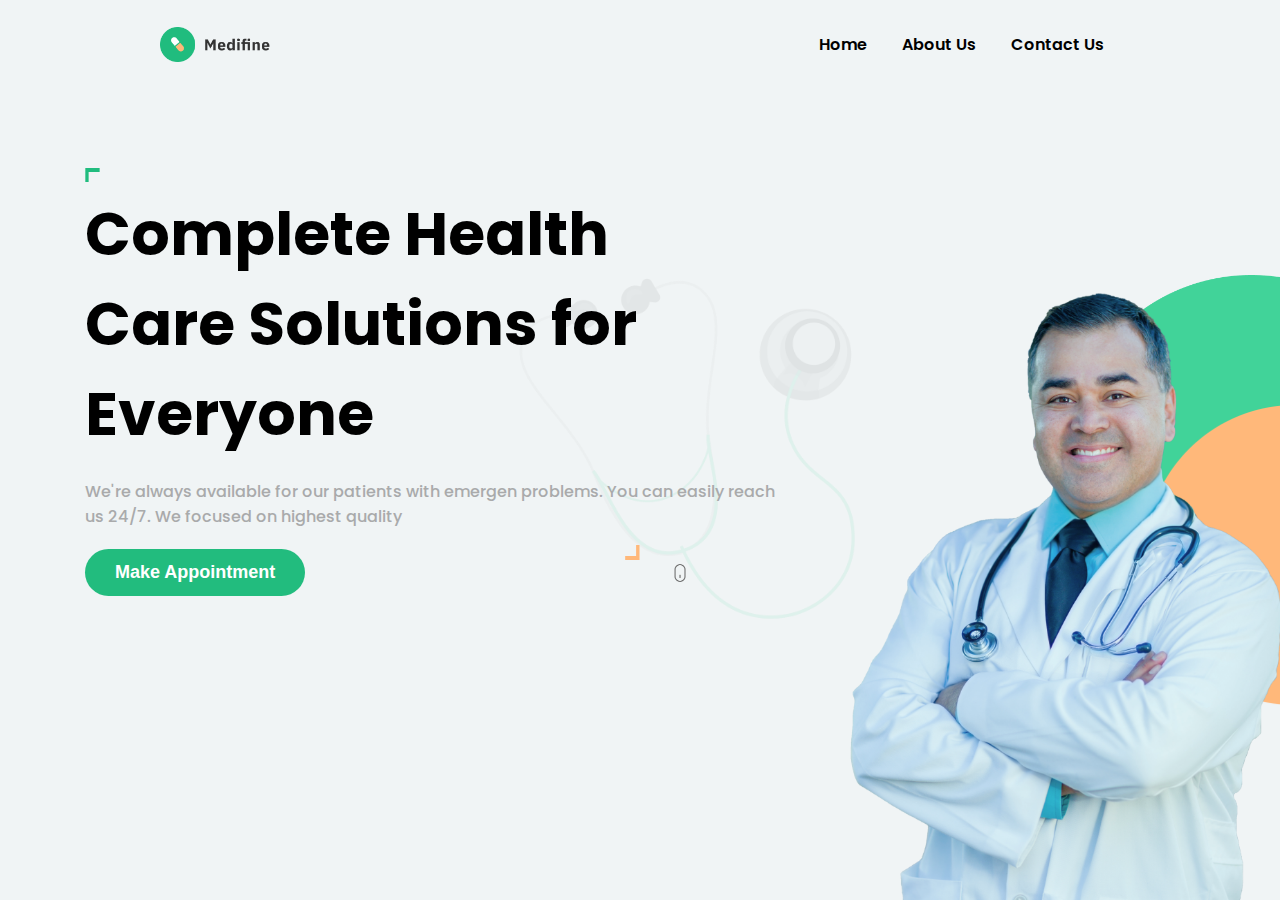
<file: index.html>
<!DOCTYPE html>
<html lang="en">
<head>
    <meta charset="UTF-8">
    <meta http-equiv="X-UA-Compatible" content="IE=edge">
    <meta name="viewport" content="width=device-width, initial-scale=1.0">
    <title>Assignment6 || Medifine</title>
    <link rel="stylesheet" href="style.css">

    <!-- google fonts -->

    <link rel="preconnect" href="https://fonts.googleapis.com">
<link rel="preconnect" href="https://fonts.gstatic.com" crossorigin>
<link href="https://fonts.googleapis.com/css2?family=Anton&family=Archivo+Black&family=Dela+Gothic+One&family=Josefin+Sans:ital,wght@0,600;0,700;1,600;1,700&family=Lato:ital,wght@0,400;0,700;1,300&family=Manrope:wght@300;400;500;600;700&family=Poppins:wght@400;800&display=swap" rel="stylesheet">

</head>
<body>
    
        <!-- Nav bar -->
<nav class="navbar">
    <img src="./images/logo.png" alt="logo">

    <ul class="nav-links">
        <li><a href="index.html">Home</a></li>
        <li><a href="aboutus.html">About Us</a></li>
        <li><a href="form.html">Contact Us</a></li>
    </ul>

</nav>

        <!-- hero Section  -->
<section class="section">

    <div class="left-section"> 
        <div class="top-angle">
            <img src="./images/topAngle.png" alt="top angle" class="angle t-angle">
        </div>

        <h1>Complete Health <br> Care Solutions for <br> Everyone</h1>

        <p>We're always available for our patients with emergen problems. You can easily reach <br> us 24/7. We focused on highest quality</p>

        <div class="hero-bottom">
            <button class="hero-btn">
                Make Appointment
            </button>

            <img src="./images/bottomAngle.png" alt="bottom angle" class="angle b-angle">

            <img src="./images/mouse.png" alt="mouse" class="mouse">
        </div>
    </div>


    <div class="right-section">
        <img src="./images/doctor.png" alt="doctor" class="doc">

        <div class="color-box">
            
            <img src="./images/greenBox.png" alt="green box">
    
            <img src="./images/yellowBox.png" alt="yellow box">
        </div>
    </div>
</section>

</body>
</html>
</file>
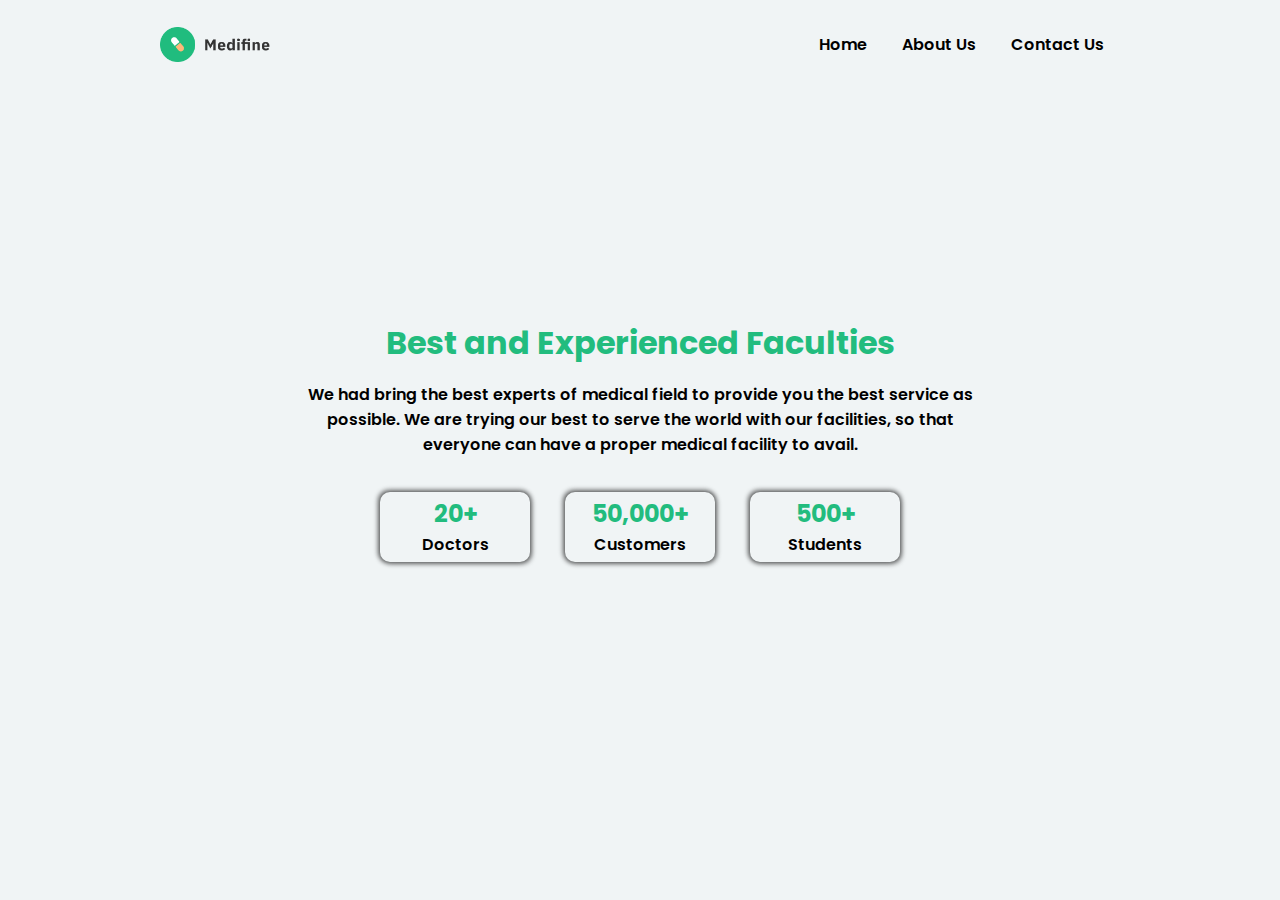
<file: aboutus.html>
<!DOCTYPE html>
<html lang="en">
<head>
    <meta charset="UTF-8">
    <meta http-equiv="X-UA-Compatible" content="IE=edge">
    <meta name="viewport" content="width=device-width, initial-scale=1.0">
    <title>About Us</title>
    <link rel="stylesheet" href="about.css">

        <!-- google fonts -->

        <link rel="preconnect" href="https://fonts.googleapis.com">
        <link rel="preconnect" href="https://fonts.gstatic.com" crossorigin>
        <link href="https://fonts.googleapis.com/css2?family=Anton&family=Archivo+Black&family=Dela+Gothic+One&family=Josefin+Sans:ital,wght@0,600;0,700;1,600;1,700&family=Lato:ital,wght@0,400;0,700;1,300&family=Manrope:wght@300;400;500;600;700&family=Poppins:wght@400;800&display=swap" rel="stylesheet">

</head>
<body>

            <!-- Nav bar -->
<nav class="navbar">
    <img src="./images/logo.png" alt="logo">

    <ul class="nav-links">
        <li><a href="index.html">Home</a></li>
        <li><a href="aboutus.html">About Us</a></li>
        <li><a href="form.html">Contact Us</a></li>
    </ul>

</nav>

    <!-- Section -->

<div class="section">
    <h1>Best and Experienced Faculties</h1>

    <p>We had bring the best experts of medical field to provide you the best service as <br> possible. We are trying our best to serve the world with our facilities, so that <br> everyone can have a proper medical facility to avail.</p>

    <div class="section-cards">
        <div class="card">
            <h2>20+</h2>
            <p>Doctors</p>
        </div>
        <div class="card">
            <h2>50,000+</h2>
            <p>Customers</p>
        </div>
        <div class="card">
            <h2>500+</h2>
            <p>Students</p>
        </div>
    </div>
</div> 


    
</body>
</html>
</file>
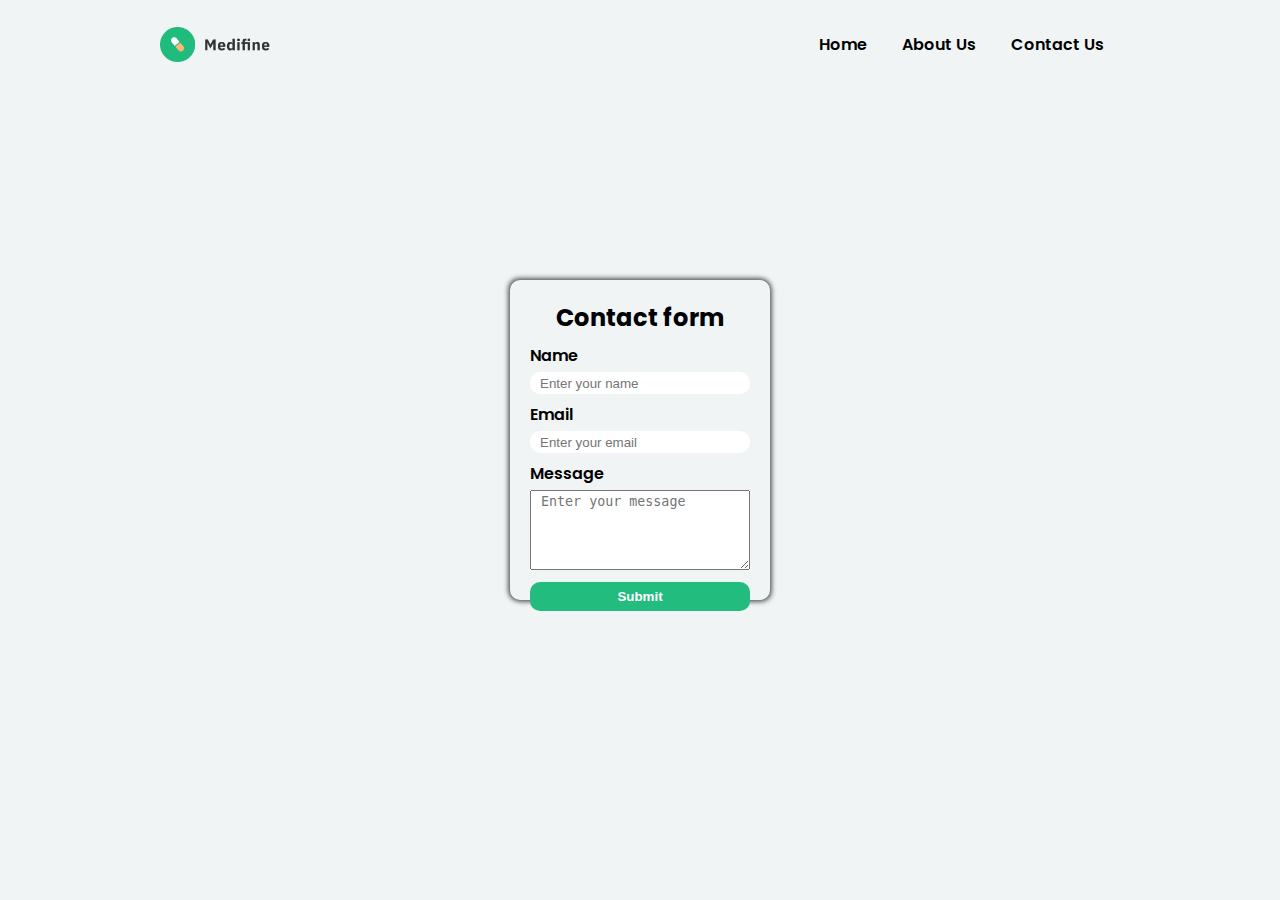
<file: form.html>
<!DOCTYPE html>
<html lang="en">
<head>
    <meta charset="UTF-8">
    <meta http-equiv="X-UA-Compatible" content="IE=edge">
    <meta name="viewport" content="width=device-width, initial-scale=1.0">
    <title>Contact Form</title>
    <link rel="stylesheet" href="formstyle.css">

        <!-- google fonts -->

        <link rel="preconnect" href="https://fonts.googleapis.com">
        <link rel="preconnect" href="https://fonts.gstatic.com" crossorigin>
        <link href="https://fonts.googleapis.com/css2?family=Anton&family=Archivo+Black&family=Dela+Gothic+One&family=Josefin+Sans:ital,wght@0,600;0,700;1,600;1,700&family=Lato:ital,wght@0,400;0,700;1,300&family=Manrope:wght@300;400;500;600;700&family=Poppins:wght@400;800&display=swap" rel="stylesheet">
</head>
<body>
    
                <!-- Nav bar -->
<nav class="navbar">
    <img src="./images/logo.png" alt="logo">

    <ul class="nav-links">
        <li><a href="index.html">Home</a></li>
        <li><a href="aboutus.html">About Us</a></li>
        <li><a href="form.html">Contact Us</a></li>
    </ul>

</nav>

        <!-- Section -->

<div class="section">
    <form action="#" method="ge
    ">
        <h2>Contact form</h2>

    <div class="name">

        <label for="">Name</label>
        <input type="text" placeholder="Enter your name ">
    </div>

    <div class="email">
        
        <label for="">Email</label>
        <input type="email" placeholder="Enter your email ">
    </div>

    <div class="msg">
        
        <label for="">Message</label>
        <textarea name="area" id="" cols="30" rows="5" placeholder="Enter your message"></textarea>
    </div>

    <button>Submit</button>
    
</form>
</div>

</body>
</html>
</file>
<file: style.css>
*{
    padding: 0;
    margin: 0;
    box-sizing: border-box;

}

:root{
    --para-color: rgb(169,170,171);
    --btn-color: rgb(34,188,126);
}

body{
    background-color: #f0f4f5;
    font-family: 'Poppins', sans-serif;
}

    /* Navbar */

.navbar{
    display: flex;
    align-items: center;
    justify-content: space-between;
    position: relative;
    top: 1.7rem;
    width: 100%;
}

.navbar img{
    width: 110px;
    position: relative;
    left: 10rem;
}

.nav-links{
    display: flex;
    gap: 2.2rem;
    list-style: none;
    position: inherit;
    right: 11rem;

}

.nav-links li a{
    text-decoration: none;
    color: black;
    cursor: pointer;
    font-weight: 600;
    transition: all 0.3s;
}

.nav-links li:hover{
    font-weight: 700;
    text-decoration: underline;
    font-size: 17px;
}

    /* section */

.section::before{
    content: "";
    background-image: url(./images/stethoscope.png);
    position: absolute;
    top: 0px;
    z-index: -1;
    background-repeat: no-repeat;
    background-size: 30%;
    background-position: 500px;
    height: 100vh;
    width: 100vw;

}

.section{
    display: flex;
    align-items: center;
    justify-content: center;
    gap: 50px;

}

    /* left section */
.left-section{
    display: flex;
    flex-direction: column;
    position: relative;
    /* top: 7rem; */
    /* left: 2rem; */
    gap: 20px; 
    

}

.left-section h1{
    font-size: 60px;
}

.left-section p{
    color: var(--para-color);
    font-weight: 500;
}

.hero-bottom{
    display: flex;
    align-items: center;
    
}

.hero-bottom .hero-btn{
    padding: 13px 30px;
    background-color: var(--btn-color);
    color: #fff;
    font-size: 18px;
    border: transparent;
    border-radius: 30px;
    font-weight: 700;
    transition: all 0.5s;
}

.hero-bottom .hero-btn:hover{
    background-color: #fff;
    color: var(--btn-color);
}

.angle{
    width: 15px;
}

.t-angle{
    position: relative;
    top: 20px;
}

.b-angle{
    position: relative;
    left: 320px;
    bottom: 20px;
}

.mouse{
    width: 20px;
    position: relative;
    left: 350px;
}





    /* right section */

.right-section{
    display: flex;
    align-items: center;
}

.right-section .doc{
    height: 640px;
    width: 460px;
    position: absolute;
    bottom: 0px;
    right: 0;
    z-index: 2;

}

.color-box{
    display: flex;
    flex-direction: column;
   
    
}

.color-box img:nth-child(1){
    height: 370px;
    width: 370px;
    position: relative;
    top: 240px;
    left: 240px;
   
}
.color-box img:nth-child(2){
    height: 300px;
    width: 300px;
    position: relative;
    left: 320px;
   
}
</file>
<file: about.css>
*{
    padding: 0;
    margin: 0;
    box-sizing: border-box;
}

:root{
    --para-color: rgb(169,170,171);
    --text-color: rgb(34,188,126);
    --bgc-color: #f0f4f5;
}

body{
    background-color: #f0f4f5;
    height: 100vh;
    width: 100vw;
    font-family: 'Poppins', sans-serif;
}

/* Navbar */

    .navbar{
        display: flex;
        align-items: center;
        justify-content: space-between;
        position: relative;
        top: 1.7rem;
        width: 100%;
    }
    
    .navbar img{
        width: 110px;
        position: relative;
        left: 10rem;
    }
    
    .nav-links{
        display: flex;
        gap: 2.2rem;
        list-style: none;
        position: inherit;
        right: 11rem;
    
    }
    
    .nav-links li a{
        text-decoration: none;
        color: black;
        cursor: pointer;
        font-weight: 600;
        transition: all 0.3s;
    }

    .nav-links li:hover{
        font-weight: 700;
        text-decoration: underline;
        font-size: 17px;
    }


    /* Section */

.section{
    height: 90vh;
    width: 100vw;
    display: flex;
    flex-direction: column;
    align-items: center;
    justify-content: center;
    gap: 15px;
}

.section h1{
    color: var(--text-color);
}

.section p{
    text-align: center;
    font-weight: 600;
}

.section-cards{
    display: flex;
    gap: 35px;
    margin-top: 20px;
}

.card{
    height: 70px;
    width: 150px;
    display: flex;
    flex-direction: column;
    align-items: center;
    justify-content: center;
    gap: 1px;
    background-color: var(--bgc-color);
    color: black;
    text-align: center;
    border-radius: 10px;
    box-shadow: 1px 1px 5px 0.6px rgba(0, 0, 0, 0.463), -1px -1px 5px 0.6px rgba(0, 0, 0, 0.463) ;
}

.card h2{
    color: var(--text-color);
}
</file>
<file: formstyle.css>
*{
    padding: 0;
    margin: 0;
    box-sizing: border-box;
}

:root{
    --para-color: rgb(169,170,171);
    --text-color: rgb(34,188,126);
    --bgc-color: #f0f4f5;
}

body{
    background-color: #f0f4f5;
    height: 100vh;
    width: 100vw;
    font-family: 'Poppins', sans-serif;
}

/* Navbar */

    .navbar{
        display: flex;
        align-items: center;
        justify-content: space-between;
        position: relative;
        top: 1.7rem;
        width: 100%;
    }
    
    .navbar img{
        width: 110px;
        position: relative;
        left: 10rem;
    }
    
    .nav-links{
        display: flex;
        gap: 2.2rem;
        list-style: none;
        position: inherit;
        right: 11rem;
    
    }
    
    .nav-links li a{
        text-decoration: none;
        color: black;
        cursor: pointer;
        font-weight: 600;
        transition: all 0.3s;
    }

    .nav-links li:hover{
        font-weight: 700;
        text-decoration: underline;
        font-size: 17px;
    }


    /* Section */

.section{

    height: 90vh;
    display: flex;
    align-items: center;
    flex-direction: column;
    justify-content: center;
}

.section form{
    height: 320px;
    width: 260px;
    padding: 20px;
    background-color: var(--bgc-color);
    display: flex;
    flex-direction: column;
    border-radius: 10px;
    gap: 8px;
    box-shadow: 1px 1px 5px 0.6px rgba(0, 0, 0, 0.463), -1px -1px 5px 0.6px rgba(0, 0, 0, 0.463) ;
}

.section form h2{
    text-align: center;
    font-weight: 700;
}

.section form div{
    display: flex;
    flex-direction: column;
    gap: 4px;
}

.section form div input{
    padding: 3.5px;
    border-radius: 10px;
    border: transparent;
    padding-left: 10px;
}

.section form div textarea{
    padding-left: 10px;
    padding-top: 3px;
}

.section form div label{
    font-weight: 600;
}

.section form button{
    margin-top: 4px;
    padding: 7px;
    background-color: var(--text-color);
    color: #fff;
    border: transparent;
    font-weight: 600;
    border-radius: 10px;
    transition: all 0.3s;
}

.section form button:hover{
    background-color: #faf6f6;
    font-size: 15px;
    color: var(--text-color);
    text-decoration: underline;
    border: 1px solid black;
}
</file>
